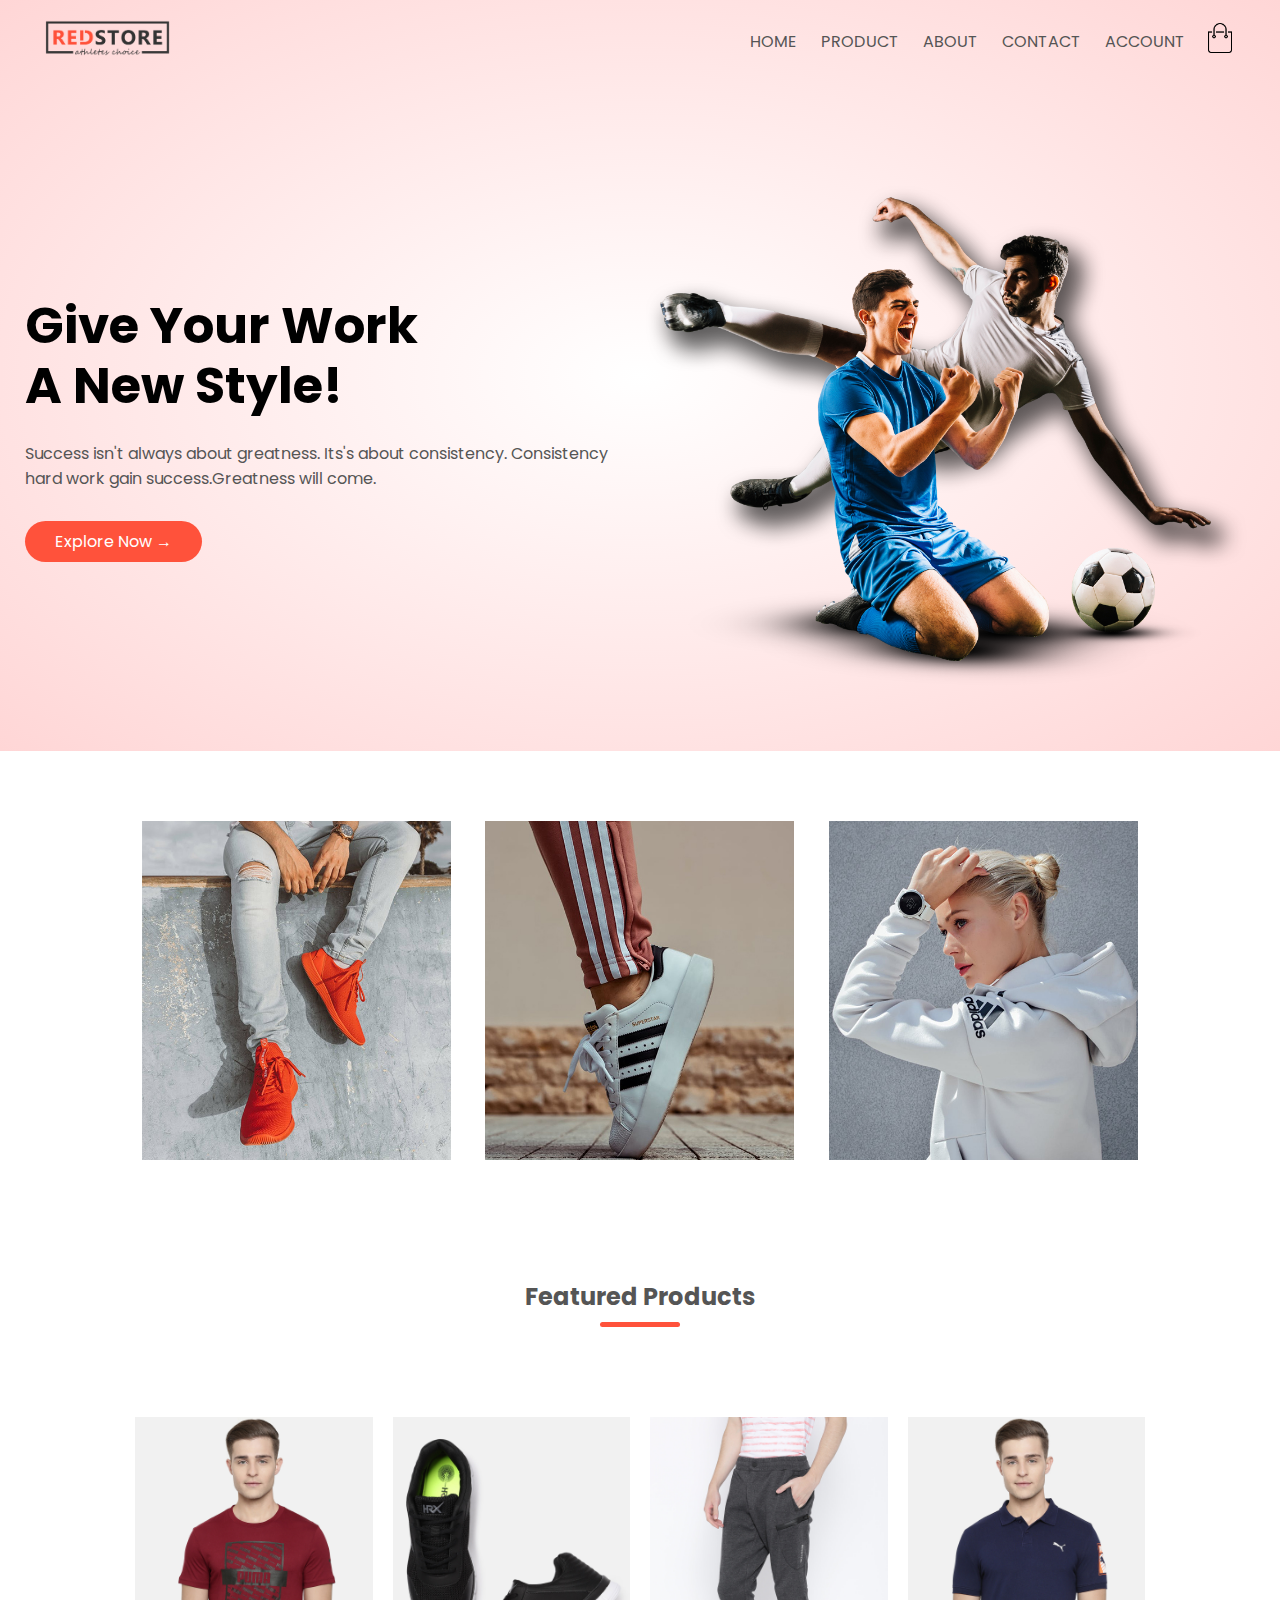
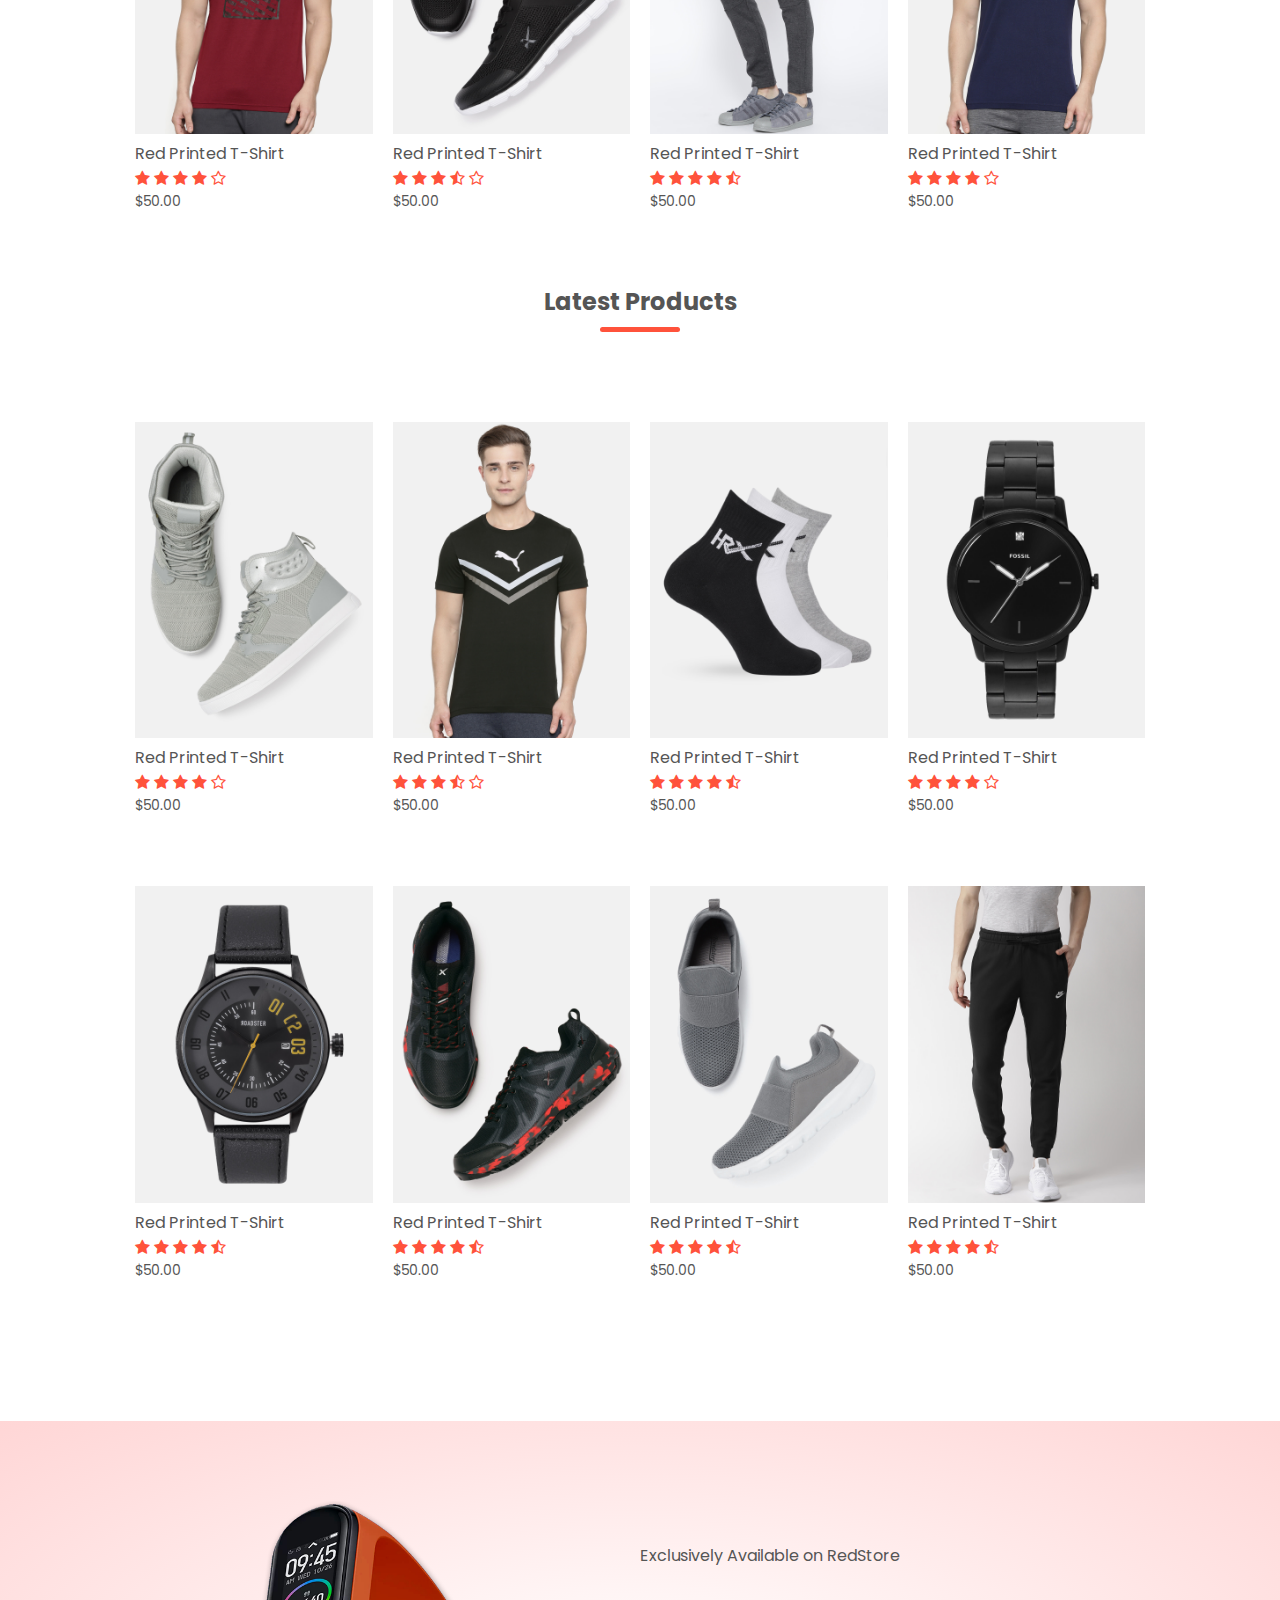
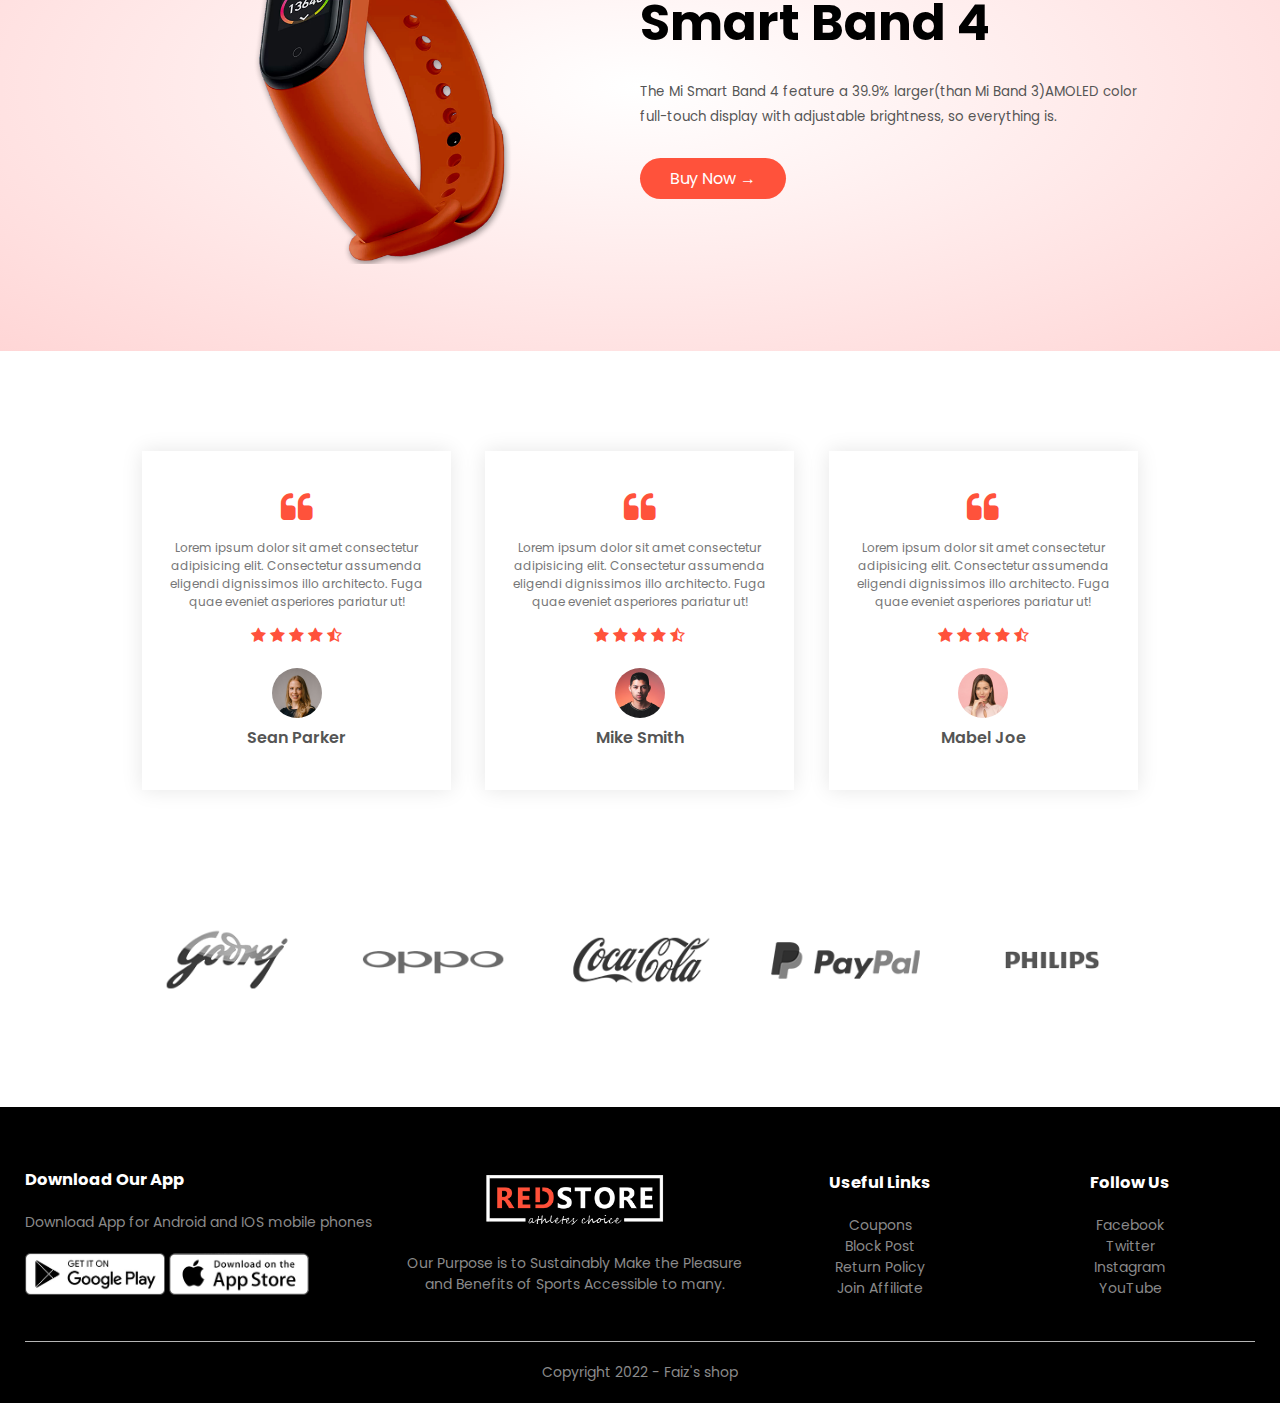
<file: index.html>
<!DOCTYPE html>
<html lang="en">

<head>
    <meta charset="UTF-8">
    <meta http-equiv="X-UA-Compatible" content="IE=edge">
    <meta name="viewport" content="width=device-width, initial-scale=1.0">

    <link rel="stylesheet" href="style.css">
    <link rel="stylesheet" href="phone.css">


    <link rel="stylesheet" href="index.html">

    <link rel="stylesheet" href="product.html">
    <link rel="stylesheet" href="account.html">
    <link rel="stylesheet" href="ProductDetails.html">
    <link rel="stylesheet" href="cart.html">

    <link rel="preconnect" href="https://fonts.googleapis.com">
    <link rel="preconnect" href="https://fonts.gstatic.com" crossorigin>
    <link href="https://fonts.googleapis.com/css2?family=Poppins:wght@200;300;500;600;700&display=swap" rel="stylesheet">

    <link rel="stylesheet" href="https://stackpath.bootstrapcdn.com/font-awesome/4.7.0/css/font-awesome.min.css">

    <title>RedStore | Ecommerce Website Design</title>
</head>

<body>
    <div class="header">    
        <div class="container">
            <div class="navbar">
                <div class="logo">
                    <a href="index.html"><img src="images/logo.png" width="125px"></a>
                </div>
                <nav>
                    <ul id="menuitems">
                        <li><a href="/index.html">HOME</a></li>
                        <li><a href="/product.html">PRODUCT</a></li>
                        <li><a href="">ABOUT</a></li>
                        <li><a href="">CONTACT</a></li>
                        <li><a href="/account.html">ACCOUNT</a></li>
                    </ul>
                </nav>
                <a href="cart.html"><img src="images/cart.png" width="30px" height="30px"></a>
                <img src="images/menu.png" class="menu-icon" 
                onclick="menutoggle()">
            </div> 
            <div class="row">
                <div class="col-2">
                    <h1>Give Your Work <br> A New Style!</h1>
                    <p>Success isn't always about greatness. Its's about consistency. Consistency <br> hard work gain success.Greatness will come.</p>
                    <a href="" class="btn">Explore Now &#8594</a>
            </div>
            <div class="col-2">
                <img src="images/image1.png">
            </div>
        </div>
    </div>
</div>

<!-- features categories-->
<div class="categories">
    <div class="small-container">
        <div class="row">
            <div class="col-3">
                <img src="images/category-1.jpg">
            </div>
            <div class="col-3">
                <img src="images/category-2.jpg">
            </div>
            <div class="col-3">
                <img src="images/category-3.jpg">
        </div>
    </div>
</div>
</div>

<!-- featured products -->

<div class="small-container">
    <h2 class="title">Featured Products</h2>
    <div class="row">
        <div class="col-4">
            <a href="/ProductDetails.html"><img src="images/product-1.jpg"></a>
            <a href="/ProductDetails.html"><h4>Red Printed T-Shirt</h4></a>
            <div class="rating">
                <i class="fa fa-star"></i>
                <i class="fa fa-star"></i>
                <i class="fa fa-star"></i>
                <i class="fa fa-star"></i>
                <i class="fa fa-star-o"></i>
            </div>
            <p>$50.00</p>
        </div>

        <div class="col-4">
            <img src="images/product-2.jpg">
            <h4>Red Printed T-Shirt</h4>
            <div class="rating">
                <i class="fa fa-star"></i>
                <i class="fa fa-star"></i>
                <i class="fa fa-star"></i>
                <i class="fa fa-star-half-o"></i>
                <i class="fa fa-star-o"></i>
            </div>
            <p>$50.00</p>
        </div>

        <div class="col-4">
            <img src="images/product-3.jpg">
            <h4>Red Printed T-Shirt</h4>
            <div class="rating">
                <i class="fa fa-star"></i>
                <i class="fa fa-star"></i>
                <i class="fa fa-star"></i>
                <i class="fa fa-star"></i>
                <i class="fa fa-star-half-o"></i>
            </div>
            <p>$50.00</p>
        </div>

        <div class="col-4">
            <img src="images/product-4.jpg">
            <h4>Red Printed T-Shirt</h4>
            <div class="rating">
                <i class="fa fa-star"></i>
                <i class="fa fa-star"></i>
                <i class="fa fa-star"></i>
                <i class="fa fa-star"></i>
                <i class="fa fa-star-o"></i>
            </div>
            <p>$50.00</p>
        </div>
    </div>

    <h2 class="title">Latest Products</h2>
    <div class="row">
        <div class="col-4">
            <img src="images/product-5.jpg">
            <h4>Red Printed T-Shirt</h4>
            <div class="rating">
                <i class="fa fa-star"></i>
                <i class="fa fa-star"></i>
                <i class="fa fa-star"></i>
                <i class="fa fa-star"></i>
                <i class="fa fa-star-o"></i>
            </div>
            <p>$50.00</p>
        </div>

        <div class="col-4">
            <img src="images/product-6.jpg">
            <h4>Red Printed T-Shirt</h4>
            <div class="rating">
                <i class="fa fa-star"></i>
                <i class="fa fa-star"></i>
                <i class="fa fa-star"></i>
                <i class="fa fa-star-half-o"></i>
                <i class="fa fa-star-o"></i>
            </div>
            <p>$50.00</p>
        </div>

        <div class="col-4">
            <img src="images/product-7.jpg">
            <h4>Red Printed T-Shirt</h4>
            <div class="rating">
                <i class="fa fa-star"></i>
                <i class="fa fa-star"></i>
                <i class="fa fa-star"></i>
                <i class="fa fa-star"></i>
                <i class="fa fa-star-half-o"></i>
            </div>
            <p>$50.00</p>
        </div>

        <div class="col-4">
            <img src="images/product-8.jpg">
            <h4>Red Printed T-Shirt</h4>
            <div class="rating">
                <i class="fa fa-star"></i>
                <i class="fa fa-star"></i>
                <i class="fa fa-star"></i>
                <i class="fa fa-star"></i>
                <i class="fa fa-star-o"></i>
            </div>
            <p>$50.00</p>
        </div>

        <div class="col-4">
            <img src="images/product-9.jpg">
            <h4>Red Printed T-Shirt</h4>
            <div class="rating">
                <i class="fa fa-star"></i>
                <i class="fa fa-star"></i>
                <i class="fa fa-star"></i>
                <i class="fa fa-star"></i>
                <i class="fa fa-star-half-o"></i>
            </div>
            <p>$50.00</p>
        </div>

        <div class="col-4">
            <img src="images/product-10.jpg">
            <h4>Red Printed T-Shirt</h4>
            <div class="rating">
                <i class="fa fa-star"></i>
                <i class="fa fa-star"></i>
                <i class="fa fa-star"></i>
                <i class="fa fa-star"></i>
                <i class="fa fa-star-half-o"></i>
            </div>
            <p>$50.00</p>
        </div>

        <div class="col-4">
            <img src="images/product-11.jpg">
            <h4>Red Printed T-Shirt</h4>
            <div class="rating">
                <i class="fa fa-star"></i>
                <i class="fa fa-star"></i>
                <i class="fa fa-star"></i>
                <i class="fa fa-star"></i>
                <i class="fa fa-star-half-o"></i>
            </div>
            <p>$50.00</p>
        </div>

        <div class="col-4">
            <img src="images/product-12.jpg">
            <h4>Red Printed T-Shirt</h4>
            <div class="rating">
                <i class="fa fa-star"></i>
                <i class="fa fa-star"></i>
                <i class="fa fa-star"></i>
                <i class="fa fa-star"></i>
                <i class="fa fa-star-half-o"></i>
            </div>
            <p>$50.00</p>
        </div>
    </div>
</div>

<!-- Offer -->

<div class="offer">
    <div class="small-container">
        <div class="row">
            <div class="col-2">
                <img src="images/exclusive.png" class="offer-img">
            </div>
            <div class="col-2">
                <p>Exclusively Available on RedStore</p>
                <h1>Smart Band 4</h1>
                <small>The Mi Smart Band 4 feature a 39.9% larger(than Mi Band 3)AMOLED color full-touch display with adjustable brightness, so everything is.
                </small>
                <a href="" class="btn">Buy Now &#8594</a>
            </div>
        </div>
    </div>
</div>

<!-- Testimonial -->

<div class="testimonial">
    <div class="small-container">
        <div class="row">
            <div class="col-3">
                <i class="fa fa-quote-left"></i>
                <p>Lorem ipsum dolor sit amet consectetur adipisicing elit. Consectetur assumenda eligendi dignissimos illo architecto. Fuga quae eveniet asperiores pariatur ut!</p>
                <div class="rating">
                    <i class="fa fa-star"></i>
                    <i class="fa fa-star"></i>
                    <i class="fa fa-star"></i>
                    <i class="fa fa-star"></i>
                    <i class="fa fa-star-half-o"></i>
                </div>
                <img src="images/user-1.png">
                <h3>Sean Parker</h3>
            </div>

            <div class="col-3">
                <i class="fa fa-quote-left"></i>
                <p>Lorem ipsum dolor sit amet consectetur adipisicing elit. Consectetur assumenda eligendi dignissimos illo architecto. Fuga quae eveniet asperiores pariatur ut!</p>
                <div class="rating">
                    <i class="fa fa-star"></i>
                    <i class="fa fa-star"></i>
                    <i class="fa fa-star"></i>
                    <i class="fa fa-star"></i>
                    <i class="fa fa-star-half-o"></i>
                </div>
                <img src="images/user-2.png">
                <h3>Mike Smith</h3>
            </div>

            <div class="col-3">
                <i class="fa fa-quote-left"></i>
                <p>Lorem ipsum dolor sit amet consectetur adipisicing elit. Consectetur assumenda eligendi dignissimos illo architecto. Fuga quae eveniet asperiores pariatur ut!</p>
                <div class="rating">
                    <i class="fa fa-star"></i>
                    <i class="fa fa-star"></i>
                    <i class="fa fa-star"></i>
                    <i class="fa fa-star"></i>
                    <i class="fa fa-star-half-o"></i>
                </div>
                <img src="images/user-3.png">
                <h3>Mabel Joe</h3>
            </div>
        </div>  
    </div>
</div>

<!-- Brands -->
<div class="brands">
    <div class="small-container">
        <div class="row">
            <div class="col-5">
                <img src="images/logo-godrej.png">
            </div>
            <div class="col-5">
                <img src="images/logo-oppo.png">
            </div>
            <div class="col-5">
                <img src="images/logo-coca-cola.png">
            </div>
            <div class="col-5">
                <img src="images/logo-paypal.png">
            </div>
            <div class="col-5">
                <img src="images/logo-philips.png">
            </div>
        </div>
    </div>
</div>

<!-- footer -->

<div class="footer">
    <div class="container">
        <div class="row">
            <div class="footer-col-1">
                <h3>Download Our App</h3>
                <p>Download App for Android and IOS mobile phones</p>
                <div class="app-logo">
                    <img src="images/play-store.png">
                    <img src="images/app-store.png">
                </div>
            </div>

            <div class="footer-col-2">
                <img src="images/logo-white.png">
                <p>Our Purpose is to Sustainably Make the Pleasure and Benefits of Sports Accessible to many.</p>
            </div>

            <div class="footer-col-3">
                <h3>Useful Links</h3>
                <ul>
                    <li>Coupons</li>
                    <li>Block Post</li>
                    <li>Return Policy</li>
                    <li>Join Affiliate</li>
                </ul>
            </div>

            <div class="footer-col-4">
                <h3>Follow Us</h3>
                <ul>
                    <li>Facebook</li>
                    <li>Twitter</li>
                    <li>Instagram</li>
                    <li>YouTube</li>
                </ul>
            </div>
        </div>
        <hr>
        <p class="copyright">Copyright 2022 - Faiz's shop</p>
    </div>
</div>

<!-- js for toggle menu -->

<script>
   var menuitems = document.getElementById("menuitems");

   menuitems.style.maxHeight = "0px";

    function menutoggle(){
        if(menuitems.style.maxHeight == "0px")
        {
            menuitems.style.maxHeight = "200px";
        }
        else
        {
            menuitems.style.maxHeight = "0px";
        }
    }
</script>

</body>

</html>
</file>
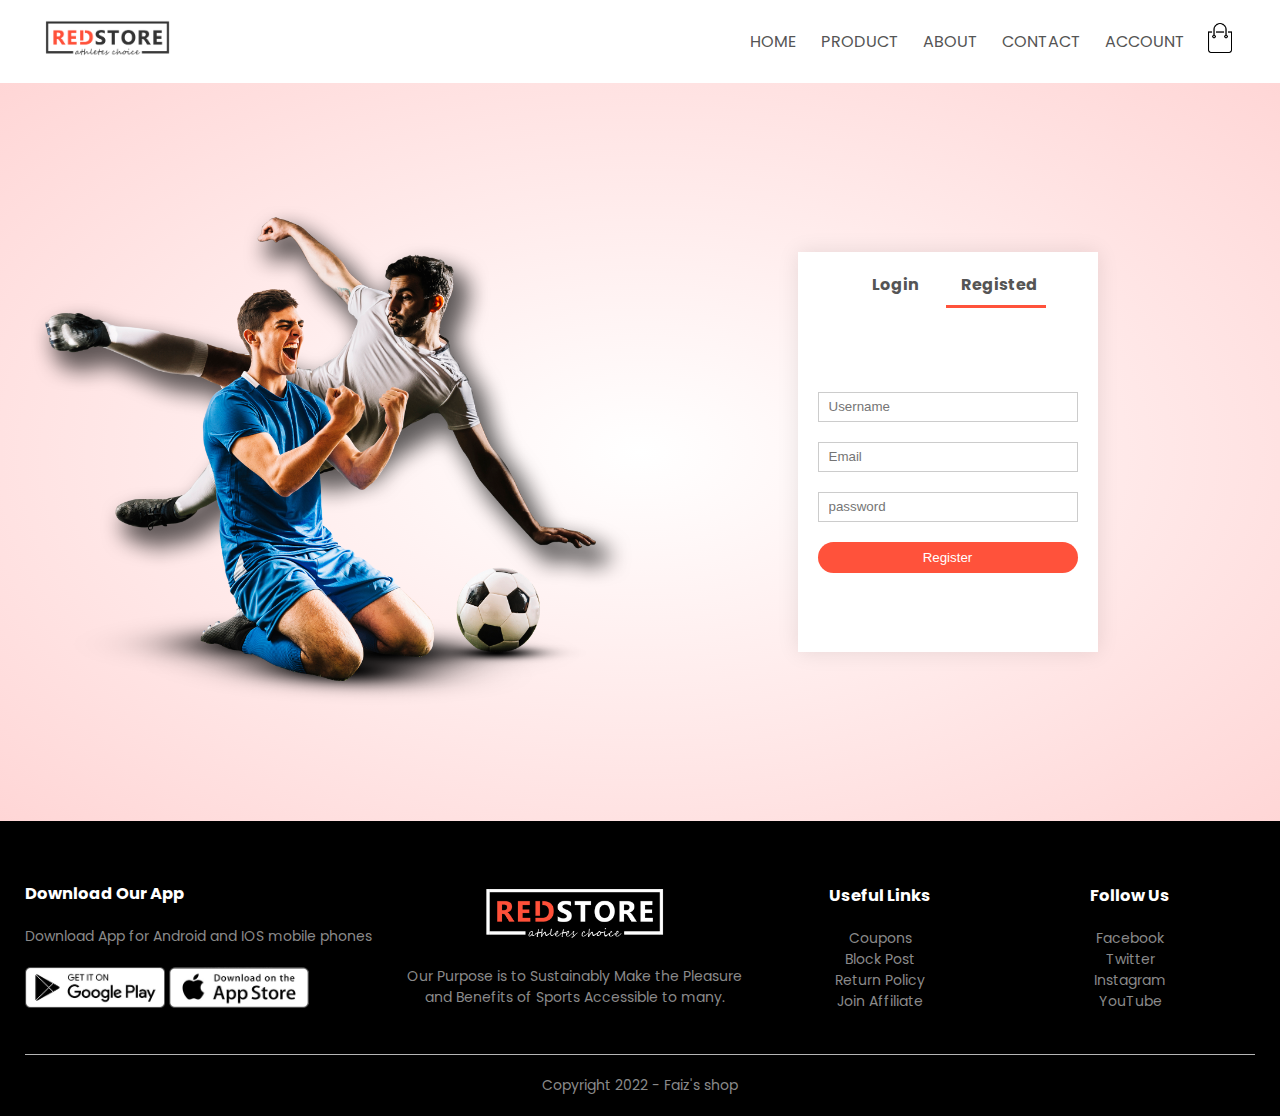
<file: account.html>
<!DOCTYPE html>
<html lang="en">

<head>
    <meta charset="UTF-8">
    <meta http-equiv="X-UA-Compatible" content="IE=edge">
    <meta name="viewport" content="width=device-width, initial-scale=1.0">

    <link rel="stylesheet" href="style.css">
    <link rel="stylesheet" href="phone.css">

    <link rel="preconnect" href="https://fonts.googleapis.com">
    <link rel="preconnect" href="https://fonts.gstatic.com" crossorigin>
    <link href="https://fonts.googleapis.com/css2?family=Poppins:wght@200;300;500;600;700&display=swap" rel="stylesheet">

    <link rel="stylesheet" href="https://stackpath.bootstrapcdn.com/font-awesome/4.7.0/css/font-awesome.min.css">

    <title>All Products - RedStore</title>
</head>

<body>
        <div class="container">
            <div class="navbar">
                <div class="logo">
                    <img src="images/logo.png" width="125px">
                </div>
                <nav>
                    <ul id="menuitems">
                        <li><a href="/index.html">HOME</a></li>
                        <li><a href="/product.html">PRODUCT</a></li>
                        <li><a href="">ABOUT</a></li>
                        <li><a href="">CONTACT</a></li>
                        <li><a href="/account.html">ACCOUNT</a></li>
                    </ul>
                </nav>
                <a href="cart.html"><img src="images/cart.png" width="30px" height="30px"></a>
                <img src="images/menu.png" class="menu-icon" 
                onclick="menutoggle()">
            </div> 
    </div>

    <!-- account-page -->

    <div class="account-page">
        <div class="container">
            <div class="row">
                <div class="col-2">
                    <img src="images/image1.png" width="100%">
                </div>

                <div class="col-2">
                    <div class="form-container">
                        <div class="form-btn">
                            <span onclick="login()">Login</span>
                            <span onclick="register()">Registed</span>
                            <hr id="indicator">

                        </div>
                        <form id="loginform">
                            <input type="text" placeholder="Username">
                            <input type="password" placeholder="password">
                            <button type="submit" class="btn">Login</button>
                            <a href="">Forgot Password</a>
                        </form>

                        <form id="regform">
                            <input type="text" placeholder="Username">
                            <input type="email" placeholder="Email">
                            <input type="password" placeholder="password">
                            <button type="submit" class="btn">Register</button>
                        </form>

                    </div>
                </div>

            </div>
        </div>
    </div>

<!-- footer -->

<div class="footer">
    <div class="container">
        <div class="row">
            <div class="footer-col-1">
                <h3>Download Our App</h3>
                <p>Download App for Android and IOS mobile phones</p>
                <div class="app-logo">
                    <img src="images/play-store.png">
                    <img src="images/app-store.png">
                </div>
            </div>

            <div class="footer-col-2">
                <img src="images/logo-white.png">
                <p>Our Purpose is to Sustainably Make the Pleasure and Benefits of Sports Accessible to many.</p>
            </div>

            <div class="footer-col-3">
                <h3>Useful Links</h3>
                <ul>
                    <li>Coupons</li>
                    <li>Block Post</li>
                    <li>Return Policy</li>
                    <li>Join Affiliate</li>
                </ul>
            </div>

            <div class="footer-col-4">
                <h3>Follow Us</h3>
                <ul>
                    <li>Facebook</li>
                    <li>Twitter</li>
                    <li>Instagram</li>
                    <li>YouTube</li>
                </ul>
            </div>
        </div>
        <hr>
        <p class="copyright">Copyright 2022 - Faiz's shop</p>
    </div>
</div>

<!-- js for toggle menu -->

<script>
   var menuitems = document.getElementById("menuitems");

   menuitems.style.maxHeight = "0px";

    function menutoggle(){
        if(menuitems.style.maxHeight == "0px")
        {
            menuitems.style.maxHeight = "200px";
        }
        else
        {
            menuitems.style.maxHeight = "0px";
        }
    }
</script>

<!-- JS for toggle form -->

<script>
    var loginform = document.getElementById("loginform");
    var regform = document.getElementById("regform");
    var indicator = document.getElementById("indicator");

    function register(){
        regform.style.transform = "translateX(0px)";
        loginform.style.transform = "translateX(0px)";
        indicator.style.transform = "translateX(100px)";
    }

    function login(){
        regform.style.transform = "translateX(300px)";
        loginform.style.transform = "translateX(300px)";
        indicator.style.transform = "translateX(0px)";
    }

</script>

</body>

</html>
</file>
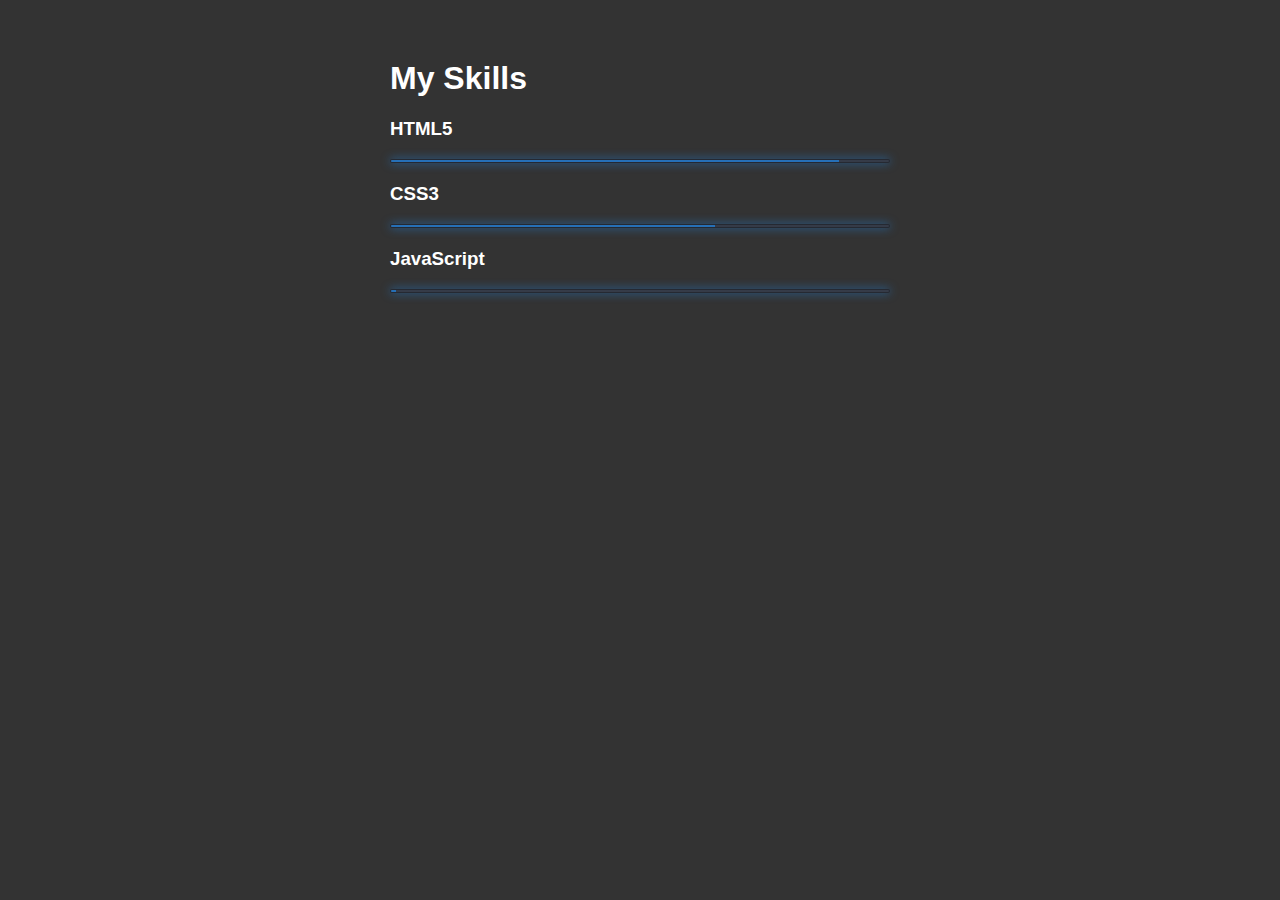
<file: animated.html>
<!DOCTYPE html>
<html lang="en">
<head>
    <meta charset="UTF-8">
    <meta http-equiv="X-UA-Compatible" content="IE=edge">
    <meta name="viewport" content="width=device-width, initial-scale=1.0">
    <link rel="stylesheet" href="animated.css">
    <title>skills bar</title>
</head>
<body>
    <div class="skills">
        <h1>My Skills</h1>
        <li>
            <h3>HTML5</h3><spaan class="bar"><span class="html"></span></spaan>
        </li>

        <li>
            <h3>CSS3</h3><spaan class="bar"><span class="css3"></span></spaan>
        </li>

        <li>
            <h3>JavaScript</h3><spaan class="bar"><span class="javascript"></span></spaan>
        </li>
    </div>
</body>
</html>
</file>
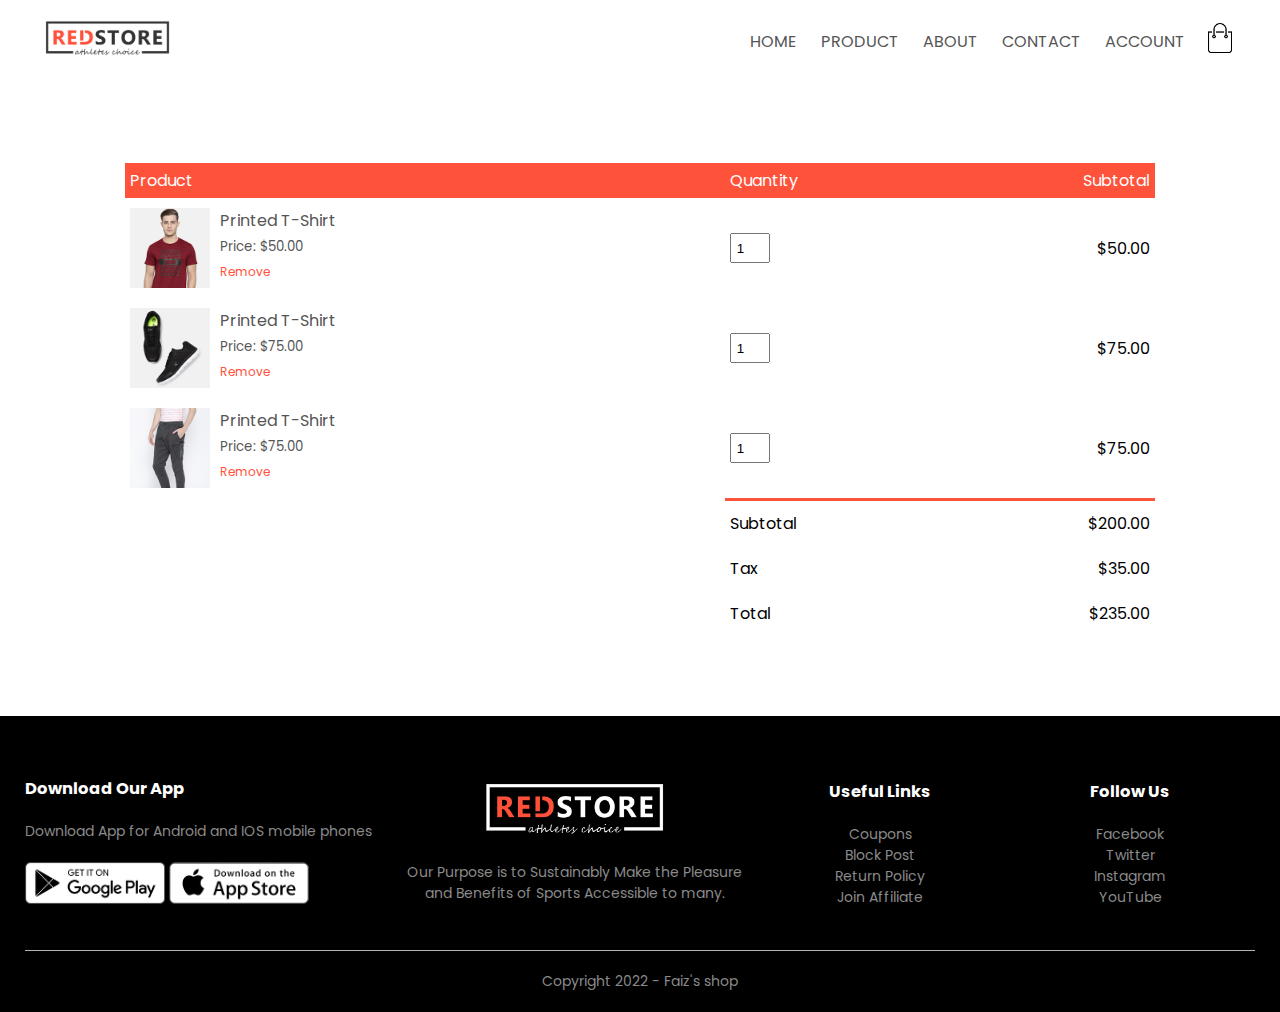
<file: cart.html>
<!DOCTYPE html>
<html lang="en">

<head>
    <meta charset="UTF-8">
    <meta http-equiv="X-UA-Compatible" content="IE=edge">
    <meta name="viewport" content="width=device-width, initial-scale=1.0">

    <link rel="stylesheet" href="style.css">
    <link rel="stylesheet" href="phone.css">

    <link rel="preconnect" href="https://fonts.googleapis.com">
    <link rel="preconnect" href="https://fonts.gstatic.com" crossorigin>
    <link href="https://fonts.googleapis.com/css2?family=Poppins:wght@200;300;500;600;700&display=swap" rel="stylesheet">

    <link rel="stylesheet" href="https://stackpath.bootstrapcdn.com/font-awesome/4.7.0/css/font-awesome.min.css">

    <title>All Products - RedStore</title>
</head>

<body>
        <div class="container">
            <div class="navbar">
                <div class="logo">
                    <img src="images/logo.png" width="125px">
                </div>
                <nav>
                    <ul id="menuitems">
                        <li><a href="/index.html">HOME</a></li>
                        <li><a href="/product.html">PRODUCT</a></li>
                        <li><a href="">ABOUT</a></li>
                        <li><a href="">CONTACT</a></li>
                        <li><a href="/account.html">ACCOUNT</a></li>
                    </ul>
                </nav>
                <a href="cart.html"><img src="images/cart.png" width="30px" height="30px"></a>
                <img src="images/menu.png" class="menu-icon" 
                onclick="menutoggle()">
            </div> 
    </div>


<!-- Cart Items Details -->

    <div class="small-container cart-page">
        <table>
            <tr>
                <th>Product</th>
                <th>Quantity</th>
                <th>Subtotal</th>
            </tr> 

            <tr>
                <td>
                    <div class="cart-info">
                        <img src="images/buy-1.jpg">
                        <div>
                            <p>Printed T-Shirt</p>
                            <small>Price: $50.00</small>
                            <br>
                            <a href="">Remove</a>
                        </div>
                    </div>
                </td>
                <td><input type="number" value="1"></td>
                <td>$50.00</td>
            </tr>

            <tr>
                <td>
                    <div class="cart-info">
                        <img src="images/buy-2.jpg">
                        <div>
                            <p>Printed T-Shirt</p>
                            <small>Price: $75.00</small>
                            <br>
                            <a href="">Remove</a>
                        </div>
                    </div>
                </td>
                <td><input type="number" value="1"></td>
                <td>$75.00</td>
            </tr>

            <tr>
                <td>
                    <div class="cart-info">
                        <img src="images/buy-3.jpg">
                        <div>
                            <p>Printed T-Shirt</p>
                            <small>Price: $75.00</small>
                            <br>
                            <a href="">Remove</a>
                        </div>
                    </div>
                </td>
                <td><input type="number" value="1"></td>
                <td>$75.00</td>
            </tr>
        </table>

        <div class="total-price">

            <table>
                <tr>
                    <td>Subtotal</td>
                    <td>$200.00</td>
                </tr>

                <tr>
                    <td>Tax</td>
                    <td>$35.00</td>
                </tr>

                <tr>
                    <td>Total</td>
                    <td>$235.00</td>
                </tr>
            </table>

        </div>
    </div>

<!-- footer -->

<div class="footer">
    <div class="container">
        <div class="row">
            <div class="footer-col-1">
                <h3>Download Our App</h3>
                <p>Download App for Android and IOS mobile phones</p>
                <div class="app-logo">
                    <img src="images/play-store.png">
                    <img src="images/app-store.png">
                </div>
            </div>

            <div class="footer-col-2">
                <img src="images/logo-white.png">
                <p>Our Purpose is to Sustainably Make the Pleasure and Benefits of Sports Accessible to many.</p>
            </div>

            <div class="footer-col-3">
                <h3>Useful Links</h3>
                <ul>
                    <li>Coupons</li>
                    <li>Block Post</li>
                    <li>Return Policy</li>
                    <li>Join Affiliate</li>
                </ul>
            </div>

            <div class="footer-col-4">
                <h3>Follow Us</h3>
                <ul>
                    <li>Facebook</li>
                    <li>Twitter</li>
                    <li>Instagram</li>
                    <li>YouTube</li>
                </ul>
            </div>
        </div>
        <hr>
        <p class="copyright">Copyright 2022 - Faiz's shop</p>
    </div>
</div>

<!-- js for toggle menu -->

<script>
   var menuitems = document.getElementById("menuitems");

   menuitems.style.maxHeight = "0px";

    function menutoggle(){
        if(menuitems.style.maxHeight == "0px")
        {
            menuitems.style.maxHeight = "200px";
        }
        else
        {
            menuitems.style.maxHeight = "0px";
        }
    }

</script>

</body>

</html>
</file>
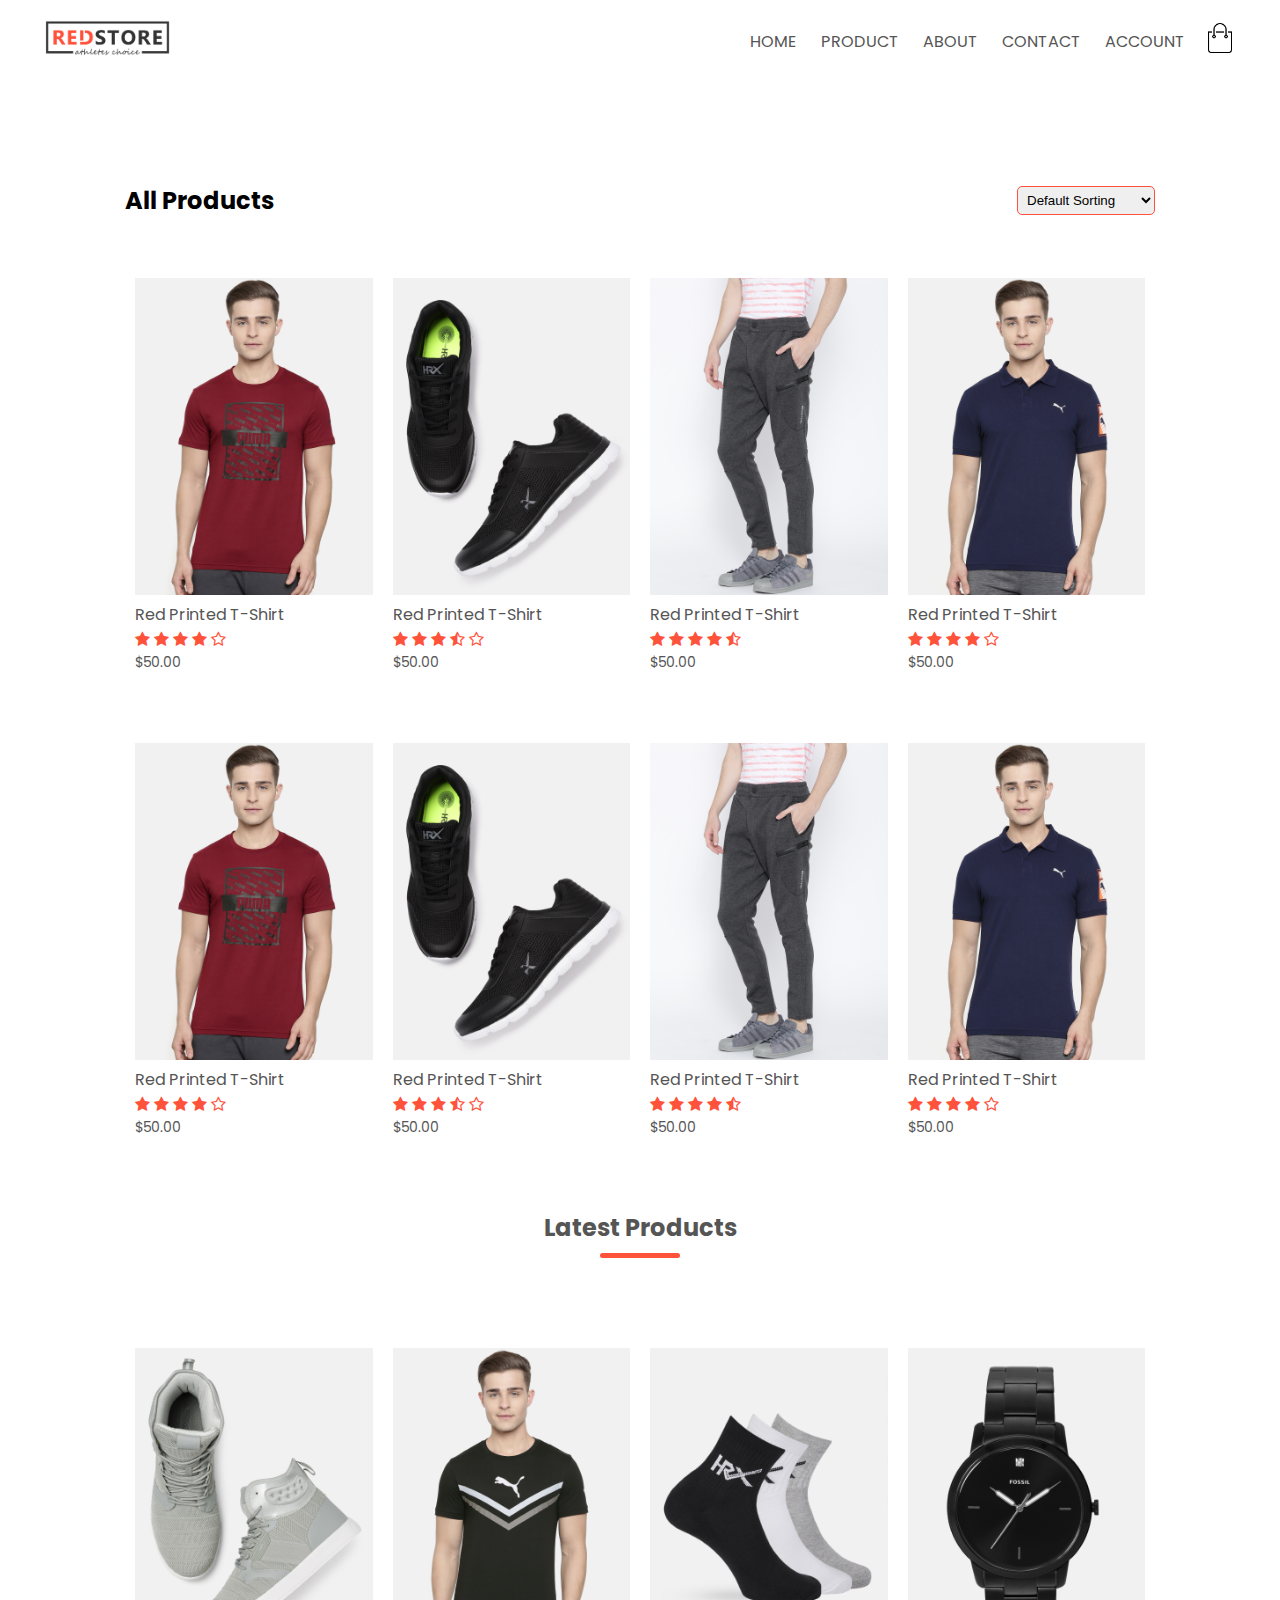
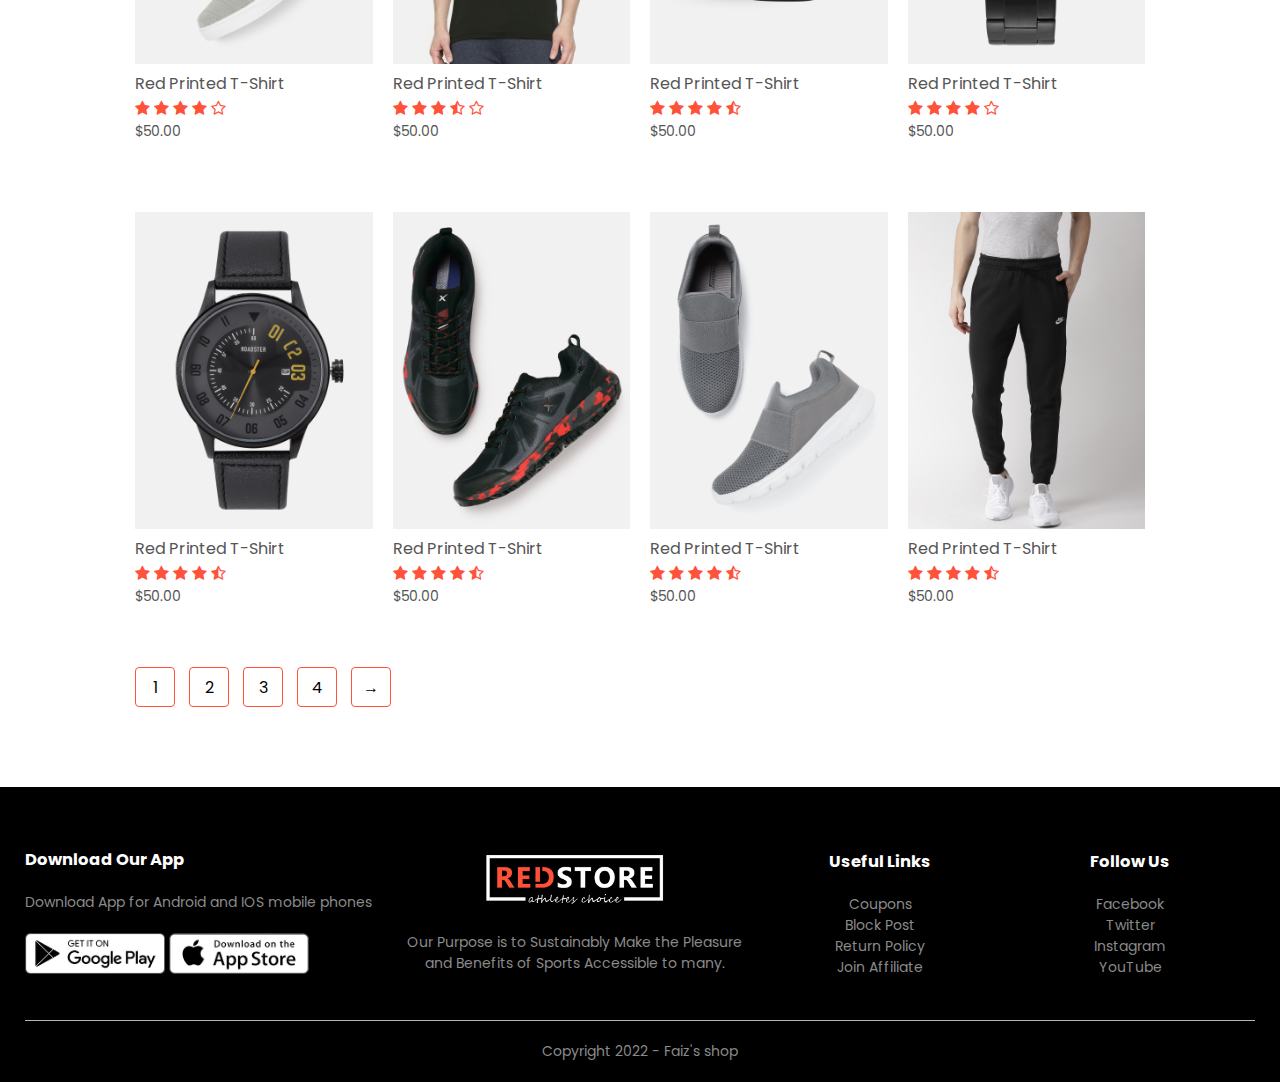
<file: product.html>
<!DOCTYPE html>
<html lang="en">

<head>
    <meta charset="UTF-8">
    <meta http-equiv="X-UA-Compatible" content="IE=edge">
    <meta name="viewport" content="width=device-width, initial-scale=1.0">

    <link rel="stylesheet" href="style.css">
    <link rel="stylesheet" href="phone.css">

    <link rel="preconnect" href="https://fonts.googleapis.com">
    <link rel="preconnect" href="https://fonts.gstatic.com" crossorigin>
    <link href="https://fonts.googleapis.com/css2?family=Poppins:wght@200;300;500;600;700&display=swap" rel="stylesheet">

    <link rel="stylesheet" href="https://stackpath.bootstrapcdn.com/font-awesome/4.7.0/css/font-awesome.min.css">

    <title>All Products - RedStore</title>
</head>

<body>
        <div class="container">
            <div class="navbar">
                <div class="logo">
                    <img src="images/logo.png" width="125px">
                </div>
                <nav>
                    <ul id="menuitems">
                        <li><a href="/index.html">HOME</a></li>
                        <li><a href="/product.html">PRODUCT</a></li>
                        <li><a href="">ABOUT</a></li>
                        <li><a href="">CONTACT</a></li>
                        <li><a href="/account.html">ACCOUNT</a></li>
                    </ul>
                </nav>
                <a href="cart.html"><img src="images/cart.png" width="30px" height="30px"></a>
                <img src="images/menu.png" class="menu-icon" 
                onclick="menutoggle()">
            </div> 

    </div>


<div class="small-container">

    <div class="row row-2" >
        <h2>All Products</h2>
        <select>
            <option>Default Sorting</option>
            <option>Sort by Price</option>
            <option>Sort by Popularity</option>
            <option>Sort by Rating</option>
            <option>Sorting by Sale</option>
        </select>
    </div>

    <div class="row">
        <div class="col-4">
            <img src="images/product-1.jpg">
            <h4>Red Printed T-Shirt</h4>
            <div class="rating">
                <i class="fa fa-star"></i>
                <i class="fa fa-star"></i>
                <i class="fa fa-star"></i>
                <i class="fa fa-star"></i>
                <i class="fa fa-star-o"></i>
            </div>
            <p>$50.00</p>
        </div>

        <div class="col-4">
            <img src="images/product-2.jpg">
            <h4>Red Printed T-Shirt</h4>
            <div class="rating">
                <i class="fa fa-star"></i>
                <i class="fa fa-star"></i>
                <i class="fa fa-star"></i>
                <i class="fa fa-star-half-o"></i>
                <i class="fa fa-star-o"></i>
            </div>
            <p>$50.00</p>
        </div>

        <div class="col-4">
            <img src="images/product-3.jpg">
            <h4>Red Printed T-Shirt</h4>
            <div class="rating">
                <i class="fa fa-star"></i>
                <i class="fa fa-star"></i>
                <i class="fa fa-star"></i>
                <i class="fa fa-star"></i>
                <i class="fa fa-star-half-o"></i>
            </div>
            <p>$50.00</p>
        </div>

        <div class="col-4">
            <img src="images/product-4.jpg">
            <h4>Red Printed T-Shirt</h4>
            <div class="rating">
                <i class="fa fa-star"></i>
                <i class="fa fa-star"></i>
                <i class="fa fa-star"></i>
                <i class="fa fa-star"></i>
                <i class="fa fa-star-o"></i>
            </div>
            <p>$50.00</p>
        </div>
    </div>
    
    <div class="row">
        <div class="col-4">
            <img src="images/product-1.jpg">
            <h4>Red Printed T-Shirt</h4>
            <div class="rating">
                <i class="fa fa-star"></i>
                <i class="fa fa-star"></i>
                <i class="fa fa-star"></i>
                <i class="fa fa-star"></i>
                <i class="fa fa-star-o"></i>
            </div>
            <p>$50.00</p>
        </div>

        <div class="col-4">
            <img src="images/product-2.jpg">
            <h4>Red Printed T-Shirt</h4>
            <div class="rating">
                <i class="fa fa-star"></i>
                <i class="fa fa-star"></i>
                <i class="fa fa-star"></i>
                <i class="fa fa-star-half-o"></i>
                <i class="fa fa-star-o"></i>
            </div>
            <p>$50.00</p>
        </div>

        <div class="col-4">
            <img src="images/product-3.jpg">
            <h4>Red Printed T-Shirt</h4>
            <div class="rating">
                <i class="fa fa-star"></i>
                <i class="fa fa-star"></i>
                <i class="fa fa-star"></i>
                <i class="fa fa-star"></i>
                <i class="fa fa-star-half-o"></i>
            </div>
            <p>$50.00</p>
        </div>

        <div class="col-4">
            <img src="images/product-4.jpg">
            <h4>Red Printed T-Shirt</h4>
            <div class="rating">
                <i class="fa fa-star"></i>
                <i class="fa fa-star"></i>
                <i class="fa fa-star"></i>
                <i class="fa fa-star"></i>
                <i class="fa fa-star-o"></i>
            </div>
            <p>$50.00</p>
        </div>
    </div>

    <h2 class="title">Latest Products</h2>
    <div class="row">
        <div class="col-4">
            <img src="images/product-5.jpg">
            <h4>Red Printed T-Shirt</h4>
            <div class="rating">
                <i class="fa fa-star"></i>
                <i class="fa fa-star"></i>
                <i class="fa fa-star"></i>
                <i class="fa fa-star"></i>
                <i class="fa fa-star-o"></i>
            </div>
            <p>$50.00</p>
        </div>

        <div class="col-4">
            <img src="images/product-6.jpg">
            <h4>Red Printed T-Shirt</h4>
            <div class="rating">
                <i class="fa fa-star"></i>
                <i class="fa fa-star"></i>
                <i class="fa fa-star"></i>
                <i class="fa fa-star-half-o"></i>
                <i class="fa fa-star-o"></i>
            </div>
            <p>$50.00</p>
        </div>

        <div class="col-4">
            <img src="images/product-7.jpg">
            <h4>Red Printed T-Shirt</h4>
            <div class="rating">
                <i class="fa fa-star"></i>
                <i class="fa fa-star"></i>
                <i class="fa fa-star"></i>
                <i class="fa fa-star"></i>
                <i class="fa fa-star-half-o"></i>
            </div>
            <p>$50.00</p>
        </div>

        <div class="col-4">
            <img src="images/product-8.jpg">
            <h4>Red Printed T-Shirt</h4>
            <div class="rating">
                <i class="fa fa-star"></i>
                <i class="fa fa-star"></i>
                <i class="fa fa-star"></i>
                <i class="fa fa-star"></i>
                <i class="fa fa-star-o"></i>
            </div>
            <p>$50.00</p>
        </div>

        <div class="row">
            <div class="col-4">
                <img src="images/product-9.jpg">
                <h4>Red Printed T-Shirt</h4>
                <div class="rating">
                    <i class="fa fa-star"></i>
                    <i class="fa fa-star"></i>
                    <i class="fa fa-star"></i>
                    <i class="fa fa-star"></i>
                    <i class="fa fa-star-half-o"></i>
                </div>
                <p>$50.00</p>
            </div>

        <div class="col-4">
            <img src="images/product-10.jpg">
            <h4>Red Printed T-Shirt</h4>
            <div class="rating">
                <i class="fa fa-star"></i>
                <i class="fa fa-star"></i>
                <i class="fa fa-star"></i>
                <i class="fa fa-star"></i>
                <i class="fa fa-star-half-o"></i>
            </div>
            <p>$50.00</p>
        </div>
        
        <div class="col-4">
            <img src="images/product-11.jpg">
            <h4>Red Printed T-Shirt</h4>
            <div class="rating">
                <i class="fa fa-star"></i>
                <i class="fa fa-star"></i>
                <i class="fa fa-star"></i>
                <i class="fa fa-star"></i>
                <i class="fa fa-star-half-o"></i>
            </div>
            <p>$50.00</p>
        </div>

        <div class="col-4">
            <img src="images/product-12.jpg">
            <h4>Red Printed T-Shirt</h4>
            <div class="rating">
                <i class="fa fa-star"></i>
                <i class="fa fa-star"></i>
                <i class="fa fa-star"></i>
                <i class="fa fa-star"></i>
                <i class="fa fa-star-half-o"></i>
            </div>
            <p>$50.00</p>
        </div>
    </div>
</div>
    
    <div class="page-btn">
        <span>1</span>
        <span>2</span>
        <span>3</span>
        <span>4</span>
        <span>&#8594;</span>
    </div>

</div>

<!-- footer -->

<div class="footer">
    <div class="container">
        <div class="row">
            <div class="footer-col-1">
                <h3>Download Our App</h3>
                <p>Download App for Android and IOS mobile phones</p>
                <div class="app-logo">
                    <img src="images/play-store.png">
                    <img src="images/app-store.png">
                </div>
            </div>

            <div class="footer-col-2">
                <img src="images/logo-white.png">
                <p>Our Purpose is to Sustainably Make the Pleasure and Benefits of Sports Accessible to many.</p>
            </div>

            <div class="footer-col-3">
                <h3>Useful Links</h3>
                <ul>
                    <li>Coupons</li>
                    <li>Block Post</li>
                    <li>Return Policy</li>
                    <li>Join Affiliate</li>
                </ul>
            </div>

            <div class="footer-col-4">
                <h3>Follow Us</h3>
                <ul>
                    <li>Facebook</li>
                    <li>Twitter</li>
                    <li>Instagram</li>
                    <li>YouTube</li>
                </ul>
            </div>
        </div>
        <hr>
        <p class="copyright">Copyright 2022 - Faiz's shop</p>
    </div>
</div>

<!-- js for toggle menu -->

<script>
   var menuitems = document.getElementById("menuitems");

   menuitems.style.maxHeight = "0px";

    function menutoggle(){
        if(menuitems.style.maxHeight == "0px")
        {
            menuitems.style.maxHeight = "200px";
        }
        else
        {
            menuitems.style.maxHeight = "0px";
        }
    }
</script>

</body>

</html>
</file>
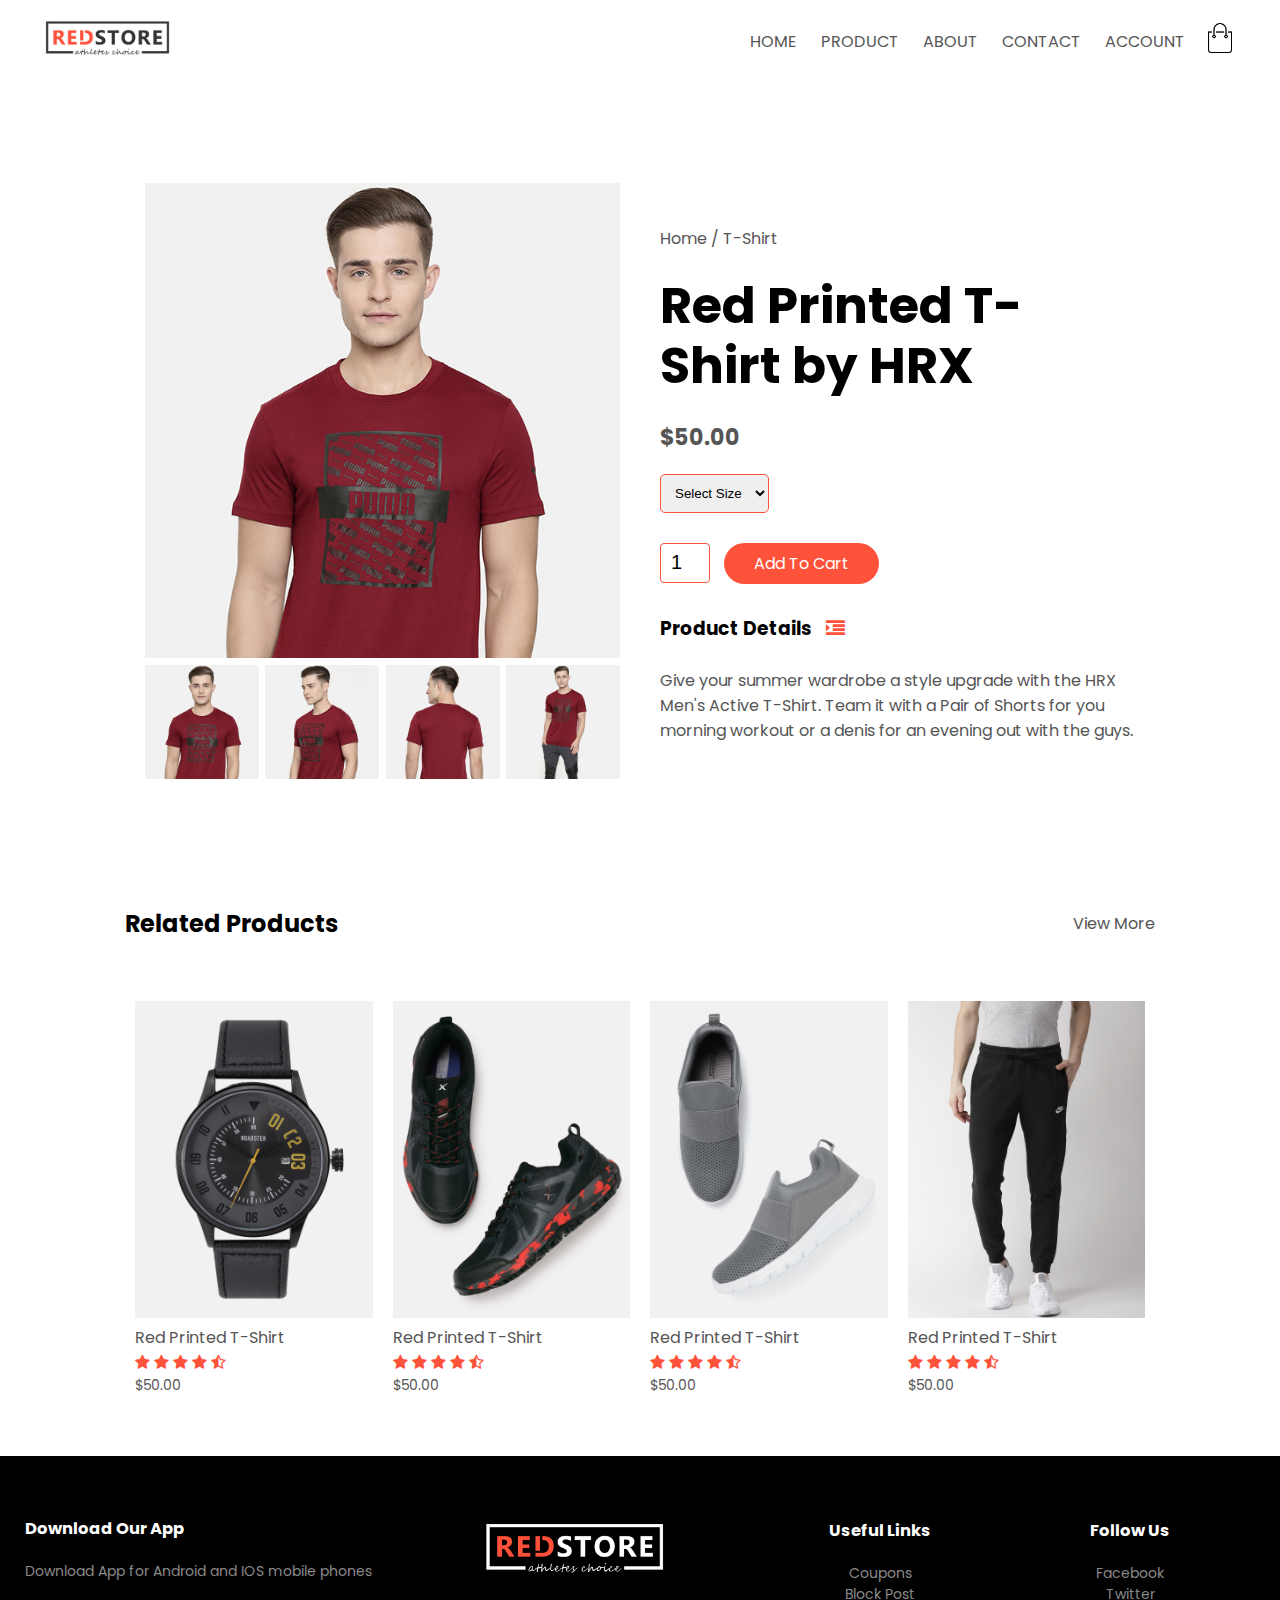
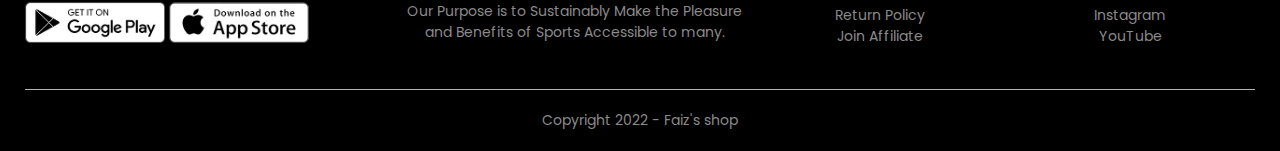
<file: ProductDetails.html>
<!DOCTYPE html>
<html lang="en">

<head>
    <meta charset="UTF-8">
    <meta http-equiv="X-UA-Compatible" content="IE=edge">
    <meta name="viewport" content="width=device-width, initial-scale=1.0">

    <link rel="stylesheet" href="style.css">
    <link rel="stylesheet" href="phone.css">

    <link rel="preconnect" href="https://fonts.googleapis.com">
    <link rel="preconnect" href="https://fonts.gstatic.com" crossorigin>
    <link href="https://fonts.googleapis.com/css2?family=Poppins:wght@200;300;500;600;700&display=swap" rel="stylesheet">

    <link rel="stylesheet" href="https://stackpath.bootstrapcdn.com/font-awesome/4.7.0/css/font-awesome.min.css">

    <title>All Products - RedStore</title>
</head>

<body>
        <div class="container">
            <div class="navbar">
                <div class="logo">
                    <img src="images/logo.png" width="125px">
                </div>
                <nav>
                    <ul id="menuitems">
                        <li><a href="/index.html">HOME</a></li>
                        <li><a href="/product.html">PRODUCT</a></li>
                        <li><a href="">ABOUT</a></li>
                        <li><a href="">CONTACT</a></li>
                        <li><a href="/account.html">ACCOUNT</a></li>
                    </ul>
                </nav>
                <a href="cart.html"><img src="images/cart.png" width="30px" height="30px"></a>
                <img src="images/menu.png" class="menu-icon" 
                onclick="menutoggle()">
            </div> 
    </div>

    <!-- Single Product Details -->

    <div class="small-container single-product">
        <div class="row">
            <div class="col-2">
                <img src="images/gallery-1.jpg" width="100%" id="Productimg">

                <div class="small-img-row">
                    <div class="small-img-col">
                        <img src="images/gallery-1.jpg" width="100%" class="small-img">
                    </div>

                    <div class="small-img-col">
                        <img src="images/gallery-2.jpg" width="100%" class="small-img">
                    </div>

                    <div class="small-img-col">
                        <img src="images/gallery-3.jpg" width="100%" class="small-img">
                    </div>

                    <div class="small-img-col">
                        <img src="images/gallery-4.jpg" width="100%" class="small-img">
                    </div>
                </div>

            </div>
            <div class="col-2">
                <p>Home / T-Shirt</p>
                <h1>Red Printed T-Shirt by HRX</h1>
                <h4>$50.00</h4>
                <select>
                    <option>Select Size</option>
                    <option>XXL</option>
                    <option>XL</option>
                    <option>Larger</option>
                    <option>Medium</option>
                    <option>Small</option>
                </select>
                <input type="number" value="1">
                <a href="" class="btn">Add To Cart</a>
                <h3>Product Details <i class="fa fa-indent"></i></h3>
                <br>
                <p>Give your summer wardrobe a style upgrade with the HRX Men's Active T-Shirt. Team it with a Pair of Shorts for you morning workout or a denis for an evening out with the guys.</p>
            </div>
        </div>
    </div>

    <!-- Title -->

<div class="small-container">
    <div class="row row-2">
        <h2>Related Products </h2>
        <p>View More</p>
    </div>
</div>

    <!-- Products -->

<div class="small-container">

    <div class="row">
        <div class="col-4">
            <img src="images/product-9.jpg">
            <h4>Red Printed T-Shirt</h4>
            <div class="rating">
                <i class="fa fa-star"></i>
                <i class="fa fa-star"></i>
                <i class="fa fa-star"></i>
                <i class="fa fa-star"></i>
                <i class="fa fa-star-half-o"></i>
            </div>
            <p>$50.00</p>
        </div>
        
        <div class="col-4">
            <img src="images/product-10.jpg">
            <h4>Red Printed T-Shirt</h4>
            <div class="rating">
                <i class="fa fa-star"></i>
                <i class="fa fa-star"></i>
                <i class="fa fa-star"></i>
                <i class="fa fa-star"></i>
                <i class="fa fa-star-half-o"></i>
            </div>
            <p>$50.00</p>
        </div>
        
        <div class="col-4">
            <img src="images/product-11.jpg">
            <h4>Red Printed T-Shirt</h4>
            <div class="rating">
                <i class="fa fa-star"></i>
                <i class="fa fa-star"></i>
                <i class="fa fa-star"></i>
                <i class="fa fa-star"></i>
                <i class="fa fa-star-half-o"></i>
            </div>
            <p>$50.00</p>
        </div>
        
        <div class="col-4">
            <img src="images/product-12.jpg">
            <h4>Red Printed T-Shirt</h4>
            <div class="rating">
                <i class="fa fa-star"></i>
                <i class="fa fa-star"></i>
                <i class="fa fa-star"></i>
                <i class="fa fa-star"></i>
                <i class="fa fa-star-half-o"></i>
            </div>
            <p>$50.00</p>
        </div>
    </div>
</div>

</div>

<!-- footer -->

<div class="footer">
    <div class="container">
        <div class="row">
            <div class="footer-col-1">
                <h3>Download Our App</h3>
                <p>Download App for Android and IOS mobile phones</p>
                <div class="app-logo">
                    <img src="images/play-store.png">
                    <img src="images/app-store.png">
                </div>
            </div>

            <div class="footer-col-2">
                <img src="images/logo-white.png">
                <p>Our Purpose is to Sustainably Make the Pleasure and Benefits of Sports Accessible to many.</p>
            </div>

            <div class="footer-col-3">
                <h3>Useful Links</h3>
                <ul>
                    <li>Coupons</li>
                    <li>Block Post</li>
                    <li>Return Policy</li>
                    <li>Join Affiliate</li>
                </ul>
            </div>

            <div class="footer-col-4">
                <h3>Follow Us</h3>
                <ul>
                    <li>Facebook</li>
                    <li>Twitter</li>
                    <li>Instagram</li>
                    <li>YouTube</li>
                </ul>
            </div>
        </div>
        <hr>
        <p class="copyright">Copyright 2022 - Faiz's shop</p>
    </div>
</div>

<!-- js for toggle menu -->

<script>
   var menuitems = document.getElementById("menuitems");

   menuitems.style.maxHeight = "0px";

    function menutoggle(){
        if(menuitems.style.maxHeight == "0px")
        {
            menuitems.style.maxHeight = "200px";
        }
        else
        {
            menuitems.style.maxHeight = "0px";
        }
    }
</script>

<!-- JavaScript for Product Gallery -->

<script>
    var Productimg = document.getElementById("Productimg");
    var SmallImg = document.getElementsByClassName("small-img");
    
    SmallImg[0].onclick = function(){
        Productimg.src = SmallImg[0].src;
    }

    SmallImg[1].onclick = function(){
        Productimg.src = SmallImg[1].src;
    }

    SmallImg[2].onclick = function(){
        Productimg.src = SmallImg[2].src;
    }

    SmallImg[3].onclick = function(){
        Productimg.src = SmallImg[3].src;
    }

</script>

</body>

</html>
</file>
<file: style.css>
*{
    margin: 0;
    padding: 0;
    box-sizing: border-box;
}
body{
    font-family: 'Poppins', sans-serif;
}
.navbar{
    display: flex;
    align-items: center;
    padding: 20px;
}
nav{
    flex: 1;
    text-align: right;
}
nav ul{
    display: inline-block;
    list-style: none;
}
nav ul li{
    display: inline-block;
    margin-right: 20px;
}
a{
    text-decoration: none;
    color: #555;
}
p{
    color: #555;
}
.container{
    max-width: 1300px;
    margin: auto;
    padding-left: 25px;
    padding-right: 25px;
}
.row{
    display: flex;
    align-items: center;
    flex-wrap: wrap;
    justify-content: space-around;
}
.col-2{
    flex-basis: 50%;
    min-width: 300px;
}
.col-2 img{
    max-width: 100%;
    padding: 50px 0;
}
.col-2 h1{
    font-size: 50px;
    line-height: 60px;
    margin: 25px 0;
}
.btn{
    display: inline-block;
    background: #ff523b;
    color: #fff;
    padding: 8px 30px;
    margin: 30px 0;
    border-radius: 30px;
    transition: background 1s;
}
.btn:hover{
    background: #563434;   
}
.header{
    background: radial-gradient(#fff, #ffd6d6);
}

.header .row{
    margin-top: 30px;
}
.categories{
    margin: 70px 0;
}
.col-3{
    flex-basis: 30%;
    min-width: 250px;
    margin-bottom: 30px;
}
.col-3 img{
    width: 100%;
}
.small-container{
    max-width: 1080px;
    margin: auto;
    padding-left: 25px;
    padding-right: 25px;
}
.col-4{
    flex-basis: 25%;
    padding: 10px;
    min-width: 200px;
    margin-bottom: 50px;
    transition: transform 0.5s;
}
.col-4 img{
    width: 100%;
}
.title{
    text-align: center;
    margin: 0 auto 80px;
    position: relative;
    line-height: 60px;
    color: #555;
}
.title::after{
    content: '';
    background: #ff523b;
    width: 80px;
    height: 5px;
    border-radius: 5px;
    position: absolute;
    bottom: 0;
    left: 50%;
    transform: translateX(-50%);
}
h4{
    color: #555;
    font-weight: normal;
}
.col-4 p{
    font-size: 14px;
}
.rating .fa{
    color: #ff523b;
}
.col-4:hover{
    transform: translateY(-5px);
}

/* offer */

.offer{
    background: radial-gradient(#fff, #ffd6d6);
    margin-top: 80px;
    padding: 30px 0;
}
.col-2 .offer-img{
    padding: 50px;
}
small{
    color: #555;
}

/* testimonial */

.testimonial{
    padding-top: 100px;
}
.testimonial .col-3{
    text-align: center;
    padding: 40px 20px;
    box-shadow: 0 0 20px 0px rgba(0,0,0,0.1 );
    cursor: pointer;
    transition: transform 1s;
}
.testimonial .col-3 img{
    width: 50px;
    margin-top: 20px;
    border-radius: 50%;
}
.testimonial .col-3:hover{
    transform: translateY(-10px);
}
.fa.fa-quote-left{
    font-size: 34px;
    color: #ff523b;
}
.col-3 p{
    font-size: 12px;
    margin: 12px 0;
    color: #777;
}
.testimonial .col-3 h3{
    font-weight: 600;
    color: #555;
    font-size: 16px;
}

/* brands */

.brands{
    margin: 100px auto;
}
.col-5{
    width: 160px;
}
.col-5 img{
    width: 100%;
    cursor: pointer;
    filter: grayscale(100%);
}
.col-5 img:hover{
    filter: grayscale(0);
}
/* footer */

.footer{
    background: #000;
    color: #8a8a8a;
    font-size: 14px;
    padding: 60px 0 20px;
}
.footer p{
    color: #8a8a8a;
}
.footer h3{
    color: #fff;
    margin-bottom: 20px;
}
.footer-col-1, .footer-col-2, .footer-col-3, .footer-col-4{
    min-width: 250px;
    margin-bottom: 20px;
}
.footer-col-1{
    flex-basis: 30%;
}
.footer-col-2{
    flex: 1;
    text-align: center;
}
.footer-col-2 img{
    width: 180px;
    margin-bottom: 20px;
}
.footer-col-3, .footer-col-4{
    flex-basis: 12%;
    text-align: center;
}
ul{
    list-style: none;
}
.app-logo{
    margin-top: 20px;
}
.app-logo img{
    width: 140px;
}
.footer hr{
    border: none;
    background: #b5b5b5;
    height: 1px;
    margin: 20px 0;
}
.copyright{
    text-align: center;
}
.menu-icon{
    width: 28px;
    margin-left: 20px;
    display: none;
}

/* Product.html's All products */

.row-2{
    justify-content: space-between;
    margin: 100px auto 50px;
}
select{
    border: 1px solid #ff523b;
    padding: 5px;
    border-radius: 5px;
}
select:focus{
    outline: none;
}
.page-btn{
    margin: 0 auto 80px;
}
.page-btn span{
    display: inline-block;
    border: 1px solid #ff523b;
    border-radius: 4px;
    margin-left: 10px;
    width: 40px;
    height: 40px;
    text-align: center;
    line-height: 40px;
    cursor: pointer;
}
.page-btn span:hover{
    background: #ff523b;
    color: #fff;
}

/* ProductDetails.html Single Product Details  */

.single-product{
    margin-top: 80px; 
}
.single-product .col-2 img{
    padding: 0;
}
.single-product .col-2 {
    padding: 20px;
}
.single-product .col-2 h4{
    margin: 20px 0;
    font-size: 22px;
    font-weight: bold;
}
.single-product .col-2 select{
    display: block;
    padding: 10px;
    margin-top: 20px;
}
.single-product .col-2 input{
    width: 50px;
    height: 40px;
    padding-left: 10px;
    font-size: 20px;
    margin-right: 10px;
    border: 1px solid #ff523b;
    border-radius: 4px;
}
input:focus{
    outline: none;
}
.single-product .fa{
    color: #ff523b;
    margin-left: 10px;
}
.small-img-row{
    display: flex;
    justify-content: space-between;
}
.small-img-col{
    flex-basis: 24%;
    cursor: pointer;
}

/* Car.html (Cart Items Details) */

.cart-page{
    margin: 80px auto;
}
table{
    width: 100%;
    border-collapse: collapse;
}
.cart-info{
    display: flex;
    flex-wrap: wrap;
}
th{
    text-align: left;
    padding: 5px;
    color: #fff;
    background: #ff523b;
    font-weight: normal;
}
td{
    padding: 10px 5px;
}
td input{
    width: 40px;
    height: 30px;
    padding: 5px;
}
td a{
    color: #ff523b;
    font-size: 12px;
}
td img{
    width: 80px;
    height: 80px;
    margin-right: 10px;
}
.total-price{
    display: flex;
    justify-content: flex-end;
}
.total-price table{
    border-top: 3px solid #ff523b;
    width: 100%;
    max-width: 430px;
}
td:last-child{
    text-align: right;
}
th:last-child{
    text-align: right;
}

/* account-page */

.account-page{
    padding: 50px 0;
    background: radial-gradient(#fff, #ffd6d6);
}
.form-container{
    background: #fff;
    width: 300px;
    height: 400px;
    position: relative;
    text-align: center;
    padding: 20px 0;
    margin: auto;
    box-shadow:  0 0 20px 0 rgba(0,0,0,0.1);
    overflow: hidden;
}
.form-container span{
    font-weight: bold;
    padding: 0 10px;
    color: #555;
    cursor: pointer;
    width: 100px;
    display: inline-block;
}
.form-btn{
    display: inline-block;
}
.form-container form{
    max-width: 300px;
    padding: 0 20px;
    position: absolute;
    top: 130px;
    transition: transform 1s;
}
form input{
    width: 100%;
    height: 30px;
    margin: 10px 0;
    padding: 0 10px;
    border: 1px solid #ccc;
}
form .btn{
    width: 100%;
    border: none;
    cursor: pointer;
    margin: 10px 0;
}
.form-btn:focus{
    outline: none;
}
#loginform{
    left: -300px;
}
.regfrom{
    left: 0;
}
form a{
    font-size: 12px;
}
#indicator{
    width: 100px;
    border: none;
    background: #ff523b;
    height: 3px;
    margin-top: 8px;
    transform: translateX(100px);
    transition: transform 1s;
}
</file>
<file: phone.css>
/* Media Querry for Menu */
@media only screen and (max-width: 800px){
    nav ul{
        position: absolute;
        top: 70px;
        left: 0;
        background: #333;
        width: 100%;
        overflow: hidden;
        transition: max-height 0.5s;
    }
    nav ul li{
        display: block;
        margin-right: 50px;
        margin-top: 10px;
        margin-bottom: 10px;
    }
    nav ul li a{
        color: #fff;
    }
    .menu-icon{
        display: block;
        cursor: pointer;
    }
}

/* media querry for less than 600 screen size */

@media only screen and (max-width: 600px){
    .row{
        text-align: center;
    }
    .col-2, .col-3, .col-4{
        flex-basis: 100%;
    }
    .single-product .row{
        text-align: left;
    }
    .single-product .col-2{
        padding: 20px 0;
    }
    .single-product h1{
        font-size: 26px;
        line-height: 32px;
    }
    .cart-info p{
        display: none;
    }
}
</file>
<file: animated.css>
*{
    font-family: sans-serif;
    list-style: none;
    padding: 0;
}
body{
    background: #333;
}
.skills{
    width: 500px;
    margin: 60px auto;
    color: white;
}
.skills li{
    margin: 20px 0;
}
.bar{
    background: #353b48;
    display: block;
    height: 2px;
    border: 1px solid rgba(0,0,0,0.3);
    border-radius: 3px;
    overflow: hidden;
    box-shadow: 0 0 10px #2187e7b3;
}
.bar span{
    height: 2px;
    float: left;
    background: #2187e7b3;

}
.html{
    width: 90%;
    animation: html 2s;
}
.css3{
    animation: css3 2s;
    width: 65%;
}
.javascript{
    animation: javascript 2s;
    width: 1%;
}
@keyframes html{
    0%{
        width: 0%;
    }
    100%{
        width: 90%;
    }
}
@keyframes css3{
    0%{
        width: 0%;
    }
    100%{
        width: 65%;
    }
}
@keyframes javascript{
    0%{
        width: 0%;
    }
    100%{
        width: 1%;
    }
}
</file>
